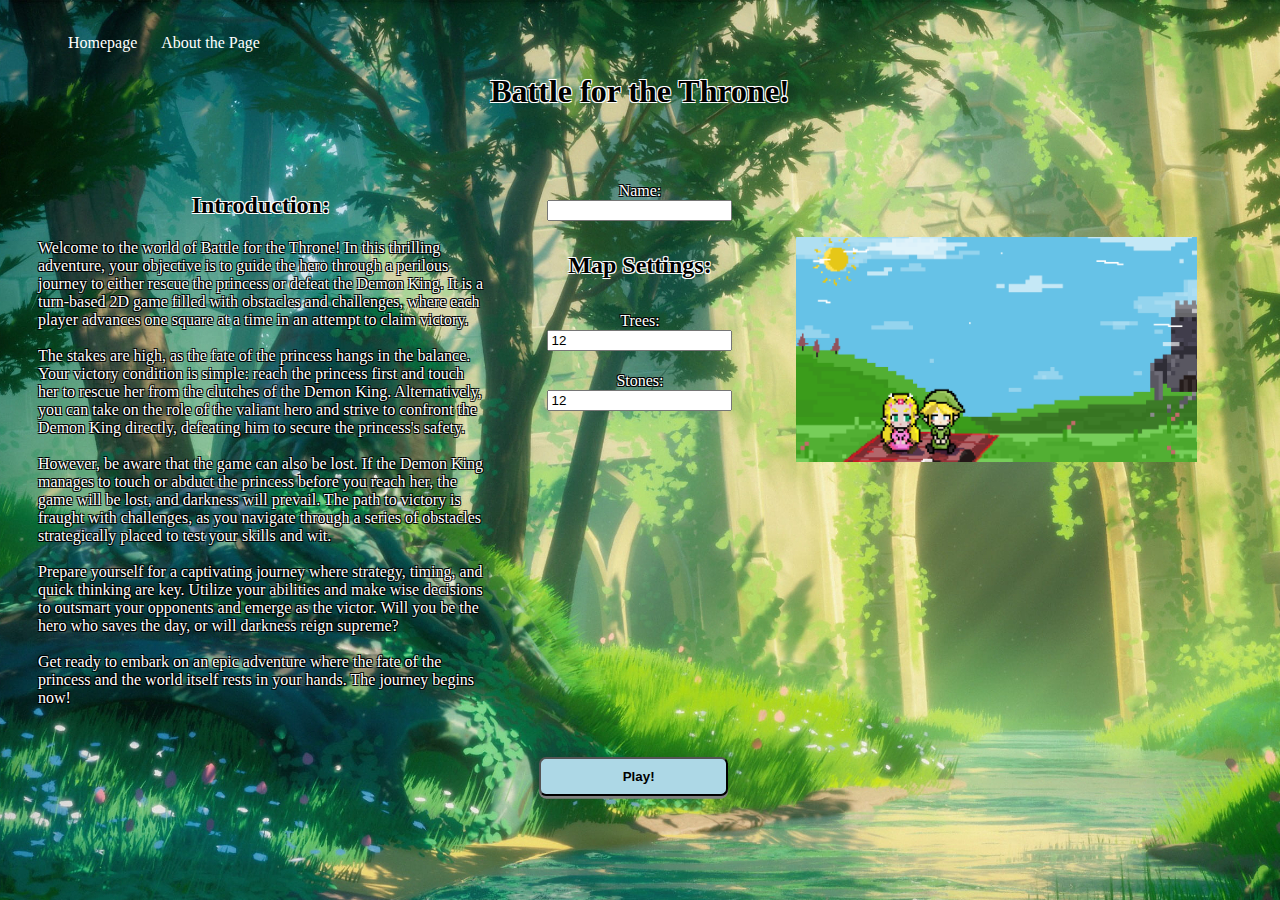
<file: Foerster_Lars/HTML/index.html>
<!DOCTYPE html>
<html lang="en">
<head>
    <meta charset="UTF-8">
    <link rel="icon" type="image/icon" href="../Images/Icon.png">
    <title>Battle for the Throne!</title>
    <link rel="stylesheet" type="text/css" href="../CSS/style.css">
</head>
<body>
<header class="head">
    <nav>
        <ul>
            <li><a href="index.html">Homepage</a></li>
            <li><a href="about.html">About the Page</a></li>
        </ul>
    </nav>
    <h1>Battle for the Throne!</h1>
</header>
<div id="welcome">
    <div class="container">
        <div class="containerItem">
            <h2>Introduction:</h2>
            Welcome to the world of Battle for the Throne! In this thrilling adventure, your objective is to guide the hero through a perilous journey to either rescue the princess or defeat the Demon King. It is a turn-based 2D game filled with obstacles and challenges, where each player advances one square at a time in an attempt to claim victory.<br><br>

            The stakes are high, as the fate of the princess hangs in the balance. Your victory condition is simple: reach the princess first and touch her to rescue her from the clutches of the Demon King. Alternatively, you can take on the role of the valiant hero and strive to confront the Demon King directly, defeating him to secure the princess's safety.<br><br>

            However, be aware that the game can also be lost. If the Demon King manages to touch or abduct the princess before you reach her, the game will be lost, and darkness will prevail. The path to victory is fraught with challenges, as you navigate through a series of obstacles strategically placed to test your skills and wit.<br><br>

            Prepare yourself for a captivating journey where strategy, timing, and quick thinking are key. Utilize your abilities and make wise decisions to outsmart your opponents and emerge as the victor. Will you be the hero who saves the day, or will darkness reign supreme?<br><br>

            Get ready to embark on an epic adventure where the fate of the princess and the world itself rests in your hands. The journey begins now!
        </div>
        <div class="containerItem">
            <div class="inputItems">
                <div>Name:</div>
                <label for="nameInput"></label>
                <input type="text" id="nameInput" oninput="showPlayername()">
            </div>
            <div  class="inputItems">
                <h2>Map Settings:</h2>
            </div>
            <div  class="inputItems">
                <div>Trees:</div>
                <label for="obstacle1Count"></label>
                <input type="number" id="obstacle1Count" value="12">
            </div>
            <div  class="inputItems">
                <div>Stones:</div>
                <label for="obstacle2Count"></label>
                <input type="number" id="obstacle2Count" value="12">
            </div>
        </div>
        <div class="containerItem">
            <img id="startPic" src="../Images/start.png" alt="link and zelda">
        </div>
    </div>
    <footer>
        <button onclick="createMap()" id="playButton">Play!</button>
    </footer>
</div>
<div id="game">
    <div id="gameMapContainer">
        <div id="mapContainer"></div>
        <footer class="foot hidden">
            <div class="containerItem">
            <button id="debugButton">Debug Mode</button>
            </div>
            <div class="featureArea">
                 <div id="timer">
                Timer: 00:00
                 </div>
                 <div id="showName">
                     Hero:
                 </div>
                 <div id="steps">
                     Steps: 0
                </div>
            </div>
            <div class="containerItem"></div>
        </footer>
    </div>
</div>
<div id="afterGame">
    <div id="win1Screen" class="screen hidden">
        <img src="../Images/Win1.png" alt="You Win 1">
        <button onclick="location.reload()">Main Menu</button>
        <button onclick="playAgain()">Play Again</button>
    </div>
    <div id="win2Screen" class="screen hidden">
        <img src="../Images/Win2.png" alt="You Win 2">
        <button onclick="location.reload()">Main Menu</button>
        <button onclick="playAgain()">Play Again</button>
    </div>
    <div id="loseScreen" class="screen hidden">
        <img src="../Images/Lose.png" alt="You Lose">
        <button onclick="location.reload()">Main Menu</button>
        <button onclick="playAgain()">Play Again</button>
    </div>
</div>

<script src="../JS/structure.js"></script>
</body>
</html>
</file>
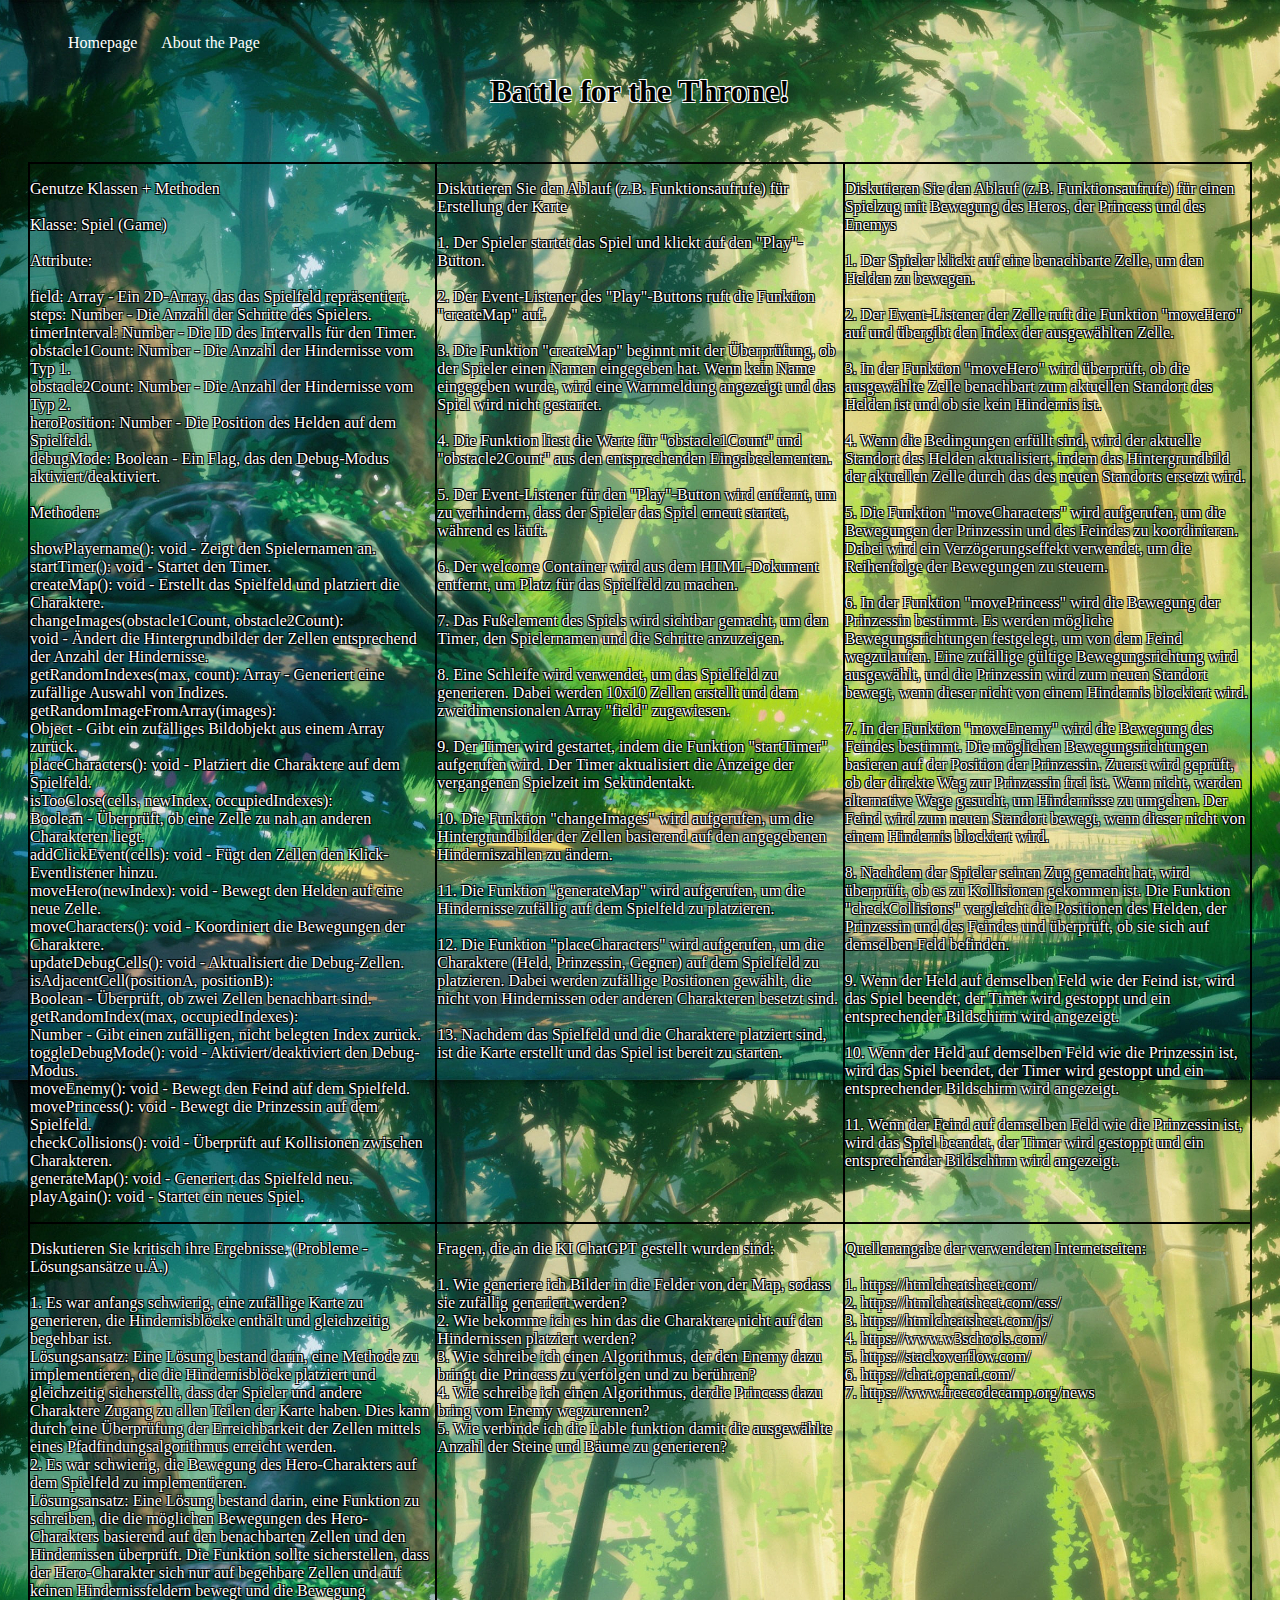
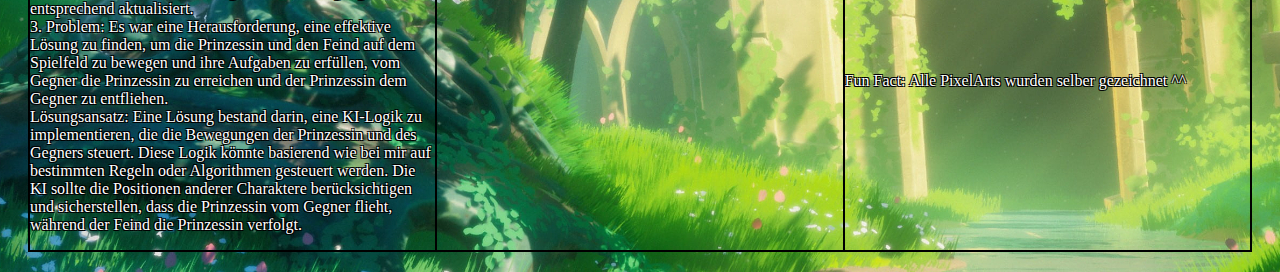
<file: Foerster_Lars/HTML/about.html>
<!DOCTYPE html>
<html lang="de">
<head>
    <meta charset="UTF-8">
    <link rel="icon" type="image/icon" href="../Images/Icon.png">
    <title>About</title>
    <link rel="stylesheet" type="text/css" href="../CSS/style.css">
</head>
<header class="head">
    <nav>
        <ul>
            <li><a href="index.html">Homepage</a></li>
            <li><a href="about.html">About the Page</a></li>
        </ul>
    </nav>
    <h1>Battle for the Throne!</h1>
</header>
<body>
<div class="containerAbout">
    <div class="Questions">
        <div class="aboutItems">
        <p>Genutze Klassen + Methoden <br><br>
            Klasse: Spiel (Game)<br><br>
            Attribute:<br><br>
            field: Array - Ein 2D-Array, das das Spielfeld repräsentiert.<br>
            steps: Number - Die Anzahl der Schritte des Spielers.<br>
            timerInterval: Number - Die ID des Intervalls für den Timer.<br>
            obstacle1Count: Number - Die Anzahl der Hindernisse vom Typ 1.<br>
            obstacle2Count: Number - Die Anzahl der Hindernisse vom Typ 2.<br>
            heroPosition: Number - Die Position des Helden auf dem Spielfeld.<br>
            debugMode: Boolean - Ein Flag, das den Debug-Modus aktiviert/deaktiviert.<br><br>
            Methoden:<br><br>
            showPlayername(): void - Zeigt den Spielernamen an.<br>
            startTimer(): void - Startet den Timer.<br>
            createMap(): void - Erstellt das Spielfeld und platziert die Charaktere.<br>
            changeImages(obstacle1Count, obstacle2Count):<br>void - Ändert die Hintergrundbilder der Zellen entsprechend der Anzahl der Hindernisse.<br>
            getRandomIndexes(max, count): Array - Generiert eine zufällige Auswahl von Indizes.<br>
            getRandomImageFromArray(images):<br> Object - Gibt ein zufälliges Bildobjekt aus einem Array zurück.<br>
            placeCharacters(): void - Platziert die Charaktere auf dem Spielfeld.<br>
            isTooClose(cells, newIndex, occupiedIndexes):<br>Boolean - Überprüft, ob eine Zelle zu nah an anderen Charakteren liegt.<br>
            addClickEvent(cells): void - Fügt den Zellen den Klick-Eventlistener hinzu.<br>
            moveHero(newIndex): void - Bewegt den Helden auf eine neue Zelle.<br>
            moveCharacters(): void - Koordiniert die Bewegungen der Charaktere.<br>
            updateDebugCells(): void - Aktualisiert die Debug-Zellen.<br>
            isAdjacentCell(positionA, positionB):<br> Boolean - Überprüft, ob zwei Zellen benachbart sind.<br>
            getRandomIndex(max, occupiedIndexes):<br> Number - Gibt einen zufälligen, nicht belegten Index zurück.<br>
            toggleDebugMode(): void - Aktiviert/deaktiviert den Debug-Modus.<br>
            moveEnemy(): void - Bewegt den Feind auf dem Spielfeld.<br>
            movePrincess(): void - Bewegt die Prinzessin auf dem Spielfeld.<br>
            checkCollisions(): void - Überprüft auf Kollisionen zwischen Charakteren.<br>
            generateMap(): void - Generiert das Spielfeld neu.<br>
            playAgain(): void - Startet ein neues Spiel.<br> </p>
        </div>
        <div class="aboutItems">
            <p>
                Diskutieren Sie den Ablauf (z.B. Funktionsaufrufe) für Erstellung der Karte<br><br>
                1. Der Spieler startet das Spiel und klickt auf den "Play"-Button.<br><br>
                2. Der Event-Listener des "Play"-Buttons ruft die Funktion "createMap" auf.<br><br>
                3. Die Funktion "createMap" beginnt mit der Überprüfung, ob der Spieler einen Namen eingegeben hat. Wenn kein Name eingegeben wurde, wird eine Warnmeldung angezeigt und das Spiel wird nicht gestartet.<br><br>
                4. Die Funktion liest die Werte für "obstacle1Count" und "obstacle2Count" aus den entsprechenden Eingabeelementen.<br><br>
                5. Der Event-Listener für den "Play"-Button wird entfernt, um zu verhindern, dass der Spieler das Spiel erneut startet, während es läuft.<br><br>
                6. Der welcome Container wird aus dem HTML-Dokument entfernt, um Platz für das Spielfeld zu machen.<br><br>
                7. Das Fußelement des Spiels wird sichtbar gemacht, um den Timer, den Spielernamen und die Schritte anzuzeigen.<br><br>
                8. Eine Schleife wird verwendet, um das Spielfeld zu generieren. Dabei werden 10x10 Zellen erstellt und dem zweidimensionalen Array "field" zugewiesen.<br><br>
                9. Der Timer wird gestartet, indem die Funktion "startTimer" aufgerufen wird. Der Timer aktualisiert die Anzeige der vergangenen Spielzeit im Sekundentakt.<br><br>
                10. Die Funktion "changeImages" wird aufgerufen, um die Hintergrundbilder der Zellen basierend auf den angegebenen Hinderniszahlen zu ändern.<br><br>
                11. Die Funktion "generateMap" wird aufgerufen, um die Hindernisse zufällig auf dem Spielfeld zu platzieren.<br><br>
                12. Die Funktion "placeCharacters" wird aufgerufen, um die Charaktere (Held, Prinzessin, Gegner) auf dem Spielfeld zu platzieren. Dabei werden zufällige Positionen gewählt, die nicht von Hindernissen oder anderen Charakteren besetzt sind.<br><br>
                13. Nachdem das Spielfeld und die Charaktere platziert sind, ist die Karte erstellt und das Spiel ist bereit zu starten.<br><br>
            </p>
        </div>
        <div class="aboutItems">
            <p>
                Diskutieren Sie den Ablauf (z.B. Funktionsaufrufe) für einen Spielzug mit Bewegung des Heros, der Princess und des Enemys<br><br>
                1. Der Spieler klickt auf eine benachbarte Zelle, um den Helden zu bewegen.<br><br>
                2. Der Event-Listener der Zelle ruft die Funktion "moveHero" auf und übergibt den Index der ausgewählten Zelle.<br><br>
                3. In der Funktion "moveHero" wird überprüft, ob die ausgewählte Zelle benachbart zum aktuellen Standort des Helden ist und ob sie kein Hindernis ist.<br><br>
                4. Wenn die Bedingungen erfüllt sind, wird der aktuelle Standort des Helden aktualisiert, indem das Hintergrundbild der aktuellen Zelle durch das des neuen Standorts ersetzt wird.<br><br>
                5. Die Funktion "moveCharacters" wird aufgerufen, um die Bewegungen der Prinzessin und des Feindes zu koordinieren. Dabei wird ein Verzögerungseffekt verwendet, um die Reihenfolge der Bewegungen zu steuern.<br><br>
                6. In der Funktion "movePrincess" wird die Bewegung der Prinzessin bestimmt. Es werden mögliche Bewegungsrichtungen festgelegt, um von dem Feind wegzulaufen. Eine zufällige gültige Bewegungsrichtung wird ausgewählt, und die Prinzessin wird zum neuen Standort bewegt, wenn dieser nicht von einem Hindernis blockiert wird.<br><br>
                7. In der Funktion "moveEnemy" wird die Bewegung des Feindes bestimmt. Die möglichen Bewegungsrichtungen basieren auf der Position der Prinzessin. Zuerst wird geprüft, ob der direkte Weg zur Prinzessin frei ist. Wenn nicht, werden alternative Wege gesucht, um Hindernisse zu umgehen. Der Feind wird zum neuen Standort bewegt, wenn dieser nicht von einem Hindernis blockiert wird.<br><br>
                8. Nachdem der Spieler seinen Zug gemacht hat, wird überprüft, ob es zu Kollisionen gekommen ist. Die Funktion "checkCollisions" vergleicht die Positionen des Helden, der Prinzessin und des Feindes und überprüft, ob sie sich auf demselben Feld befinden.<br><br>
                9. Wenn der Held auf demselben Feld wie der Feind ist, wird das Spiel beendet, der Timer wird gestoppt und ein entsprechender Bildschirm wird angezeigt.<br><br>
                10. Wenn der Held auf demselben Feld wie die Prinzessin ist, wird das Spiel beendet, der Timer wird gestoppt und ein entsprechender Bildschirm wird angezeigt.<br><br>
                11. Wenn der Feind auf demselben Feld wie die Prinzessin ist, wird das Spiel beendet, der Timer wird gestoppt und ein entsprechender Bildschirm wird angezeigt.<br><br>
            </p>
        </div>
        <div class="aboutItems">
            <p>Diskutieren Sie kritisch ihre Ergebnisse. (Probleme - Lösungsansätze u.Ä.)<br><br>
                1. Es war anfangs schwierig, eine zufällige Karte zu generieren, die Hindernisblöcke enthält und gleichzeitig begehbar ist. <br>
                Lösungsansatz: Eine Lösung bestand darin, eine Methode zu implementieren, die die Hindernisblöcke platziert und gleichzeitig sicherstellt, dass der Spieler und andere Charaktere Zugang zu allen Teilen der Karte haben. Dies kann durch eine Überprüfung der Erreichbarkeit der Zellen mittels eines Pfadfindungsalgorithmus erreicht werden.<br>
                2. Es war schwierig, die Bewegung des Hero-Charakters auf dem Spielfeld zu implementieren.<br>
                Lösungsansatz: Eine Lösung bestand darin, eine Funktion zu schreiben, die die möglichen Bewegungen des Hero-Charakters basierend auf den benachbarten Zellen und den Hindernissen überprüft. Die Funktion sollte sicherstellen, dass der Hero-Charakter sich nur auf begehbare Zellen und auf keinen Hindernissfeldern bewegt und die Bewegung entsprechend aktualisiert.<br>
                3. Problem: Es war eine Herausforderung, eine effektive Lösung zu finden, um die Prinzessin und den Feind auf dem Spielfeld zu bewegen und ihre Aufgaben zu erfüllen, vom Gegner die Prinzessin zu erreichen und der Prinzessin dem Gegner zu entfliehen.<br>
                Lösungsansatz: Eine Lösung bestand darin, eine KI-Logik zu implementieren, die die Bewegungen der Prinzessin und des Gegners steuert. Diese Logik könnte basierend wie bei mir auf bestimmten Regeln oder Algorithmen gesteuert werden. Die KI sollte die Positionen anderer Charaktere berücksichtigen und sicherstellen, dass die Prinzessin vom Gegner flieht, während der Feind die Prinzessin verfolgt.<br>
            </p>
        </div>
        <div class="aboutItems">
            <p>
                Fragen, die an die KI ChatGPT gestellt wurden sind:<br><br>
                1. Wie generiere ich Bilder in die Felder von der Map, sodass sie zufällig generiert werden?<br>
                2. Wie bekomme ich es hin das die Charaktere nicht auf den Hindernissen platziert werden?<br>
                3. Wie schreibe ich einen Algorithmus, der den Enemy dazu bringt die Princess zu verfolgen und zu berühren?<br>
                4. Wie schreibe ich einen Algorithmus, derdie Princess dazu bring vom Enemy wegzurennen? <br>
                5. Wie verbinde ich die Lable funktion damit die ausgewählte Anzahl der Steine und Bäume zu generieren? <br>
            </p>
        </div>
        <div class="aboutItems">
            <p>
                Quellenangabe der verwendeten Internetseiten:<br><br>
                1. https://htmlcheatsheet.com/<br>
                2. https://htmlcheatsheet.com/css/<br>
                3. https://htmlcheatsheet.com/js/<br>
                4. https://www.w3schools.com/<br>
                5. https://stackoverflow.com/<br>
                6. https://chat.openai.com/<br>
                7. https://www.freecodecamp.org/news<br><br><br><br><br><br><br><br><br><br><br><br><br><br><br><br>

                Fun Fact: Alle PixelArts wurden selber gezeichnet ^^

            </p>
        </div>
    </div>
</div>
</body>
</html>
</file>
<file: Foerster_Lars/CSS/style.css>
body{
    background-image: url("../Images/hintergrund.jpg");
}

h1,h2{
    text-align: center;
    color: black;
    text-shadow: -1px -1px 0 white, 1px -1px white, -1px 1px 0 white, 1px 1px 0 white;
}

header {
    padding: 10px;
}

nav ul li {
    display: inline;
}

nav ul li a {
    padding: 10px;
    text-decoration: none;
    color: white;
}

.container{
    display: grid;
    grid-template-columns: 2fr 1fr 2fr;
}

.foot{
    color: white;
    display: grid;
    grid-template-columns: 1fr 1fr 1fr;
}

.featureArea{
    color: white;
    text-shadow: -1px -1px 0 #000, 1px -1px 0 #000, -1px 1px 0 #000, 1px 1px 0 #000;
    display: grid;
    grid-template-columns: 1fr 1fr 1fr;
}

#showName{
    text-align: center;
}

#steps{
    text-align: right;
}

.containerItem{
   padding: 30px;
    color: white;
    text-shadow: -1px -1px 0 #000, 1px -1px 0 #000, -1px 1px 0 #000, 1px 1px 0 #000;
}

.inputItems{
    margin-top: 10px;
    text-align: center;
    justify-content: center;
    align-items: center;
    height: 50px;
}

#playButton{
    margin-top: 20px;
    margin-left: 42%;
    display: block;
    width: 15%;
    text-align: center;
    font-weight: bold;
    padding: 10px 0 10px 10px ;
    background-color: lightblue;
    color: black;
    -webkit-border-radius: 7px;
    -moz-border-radius: 7px;
    -o-border-radius: 7px;
    border-radius: 7px;
    box-shadow: 0 .2em gray;
    cursor: pointer;
}

#startPic{
    margin-top: 65px;
    margin-right: 100px;
    width: 90%;
}

#mapContainer{
    display: grid;
    grid-template-columns: 65px 65px 65px 65px 65px 65px 65px 65px 65px 65px;
    gap: 1px;
    align-items: center;
    justify-content: center;
    position: relative;
}
.cell{
    border: 1px solid black;
    height: 65px;
    display: inline-block;
    background-size: cover;
    position: relative;
}
.cell:hover{
    background-color: gray;
    opacity: 0.6;
}

.hero, .princess, .enemy {
    position: absolute;
    width: 100%;
    height: 100%;
    background-size: cover;
}

.hero {
    background-image: url('../Images/Hero.png');
}

.princess {
    background-image: url('../Images/Princess.png');
}

.enemy {
    background-image: url('../Images/Enemy.png');
}

#debugButton{
    padding: 2px;
    margin-left: 30px;
}

.debug-cell {
    border: 1px solid transparent;
}

.debug-cell.allowed {
    border-color: red;
}

.hidden{
    display: none;
}

#afterGame {
    position: absolute;
    top: 50%;
    left: 50%;
    transform: translate(-50%, -50%);
    z-index: 9999;
}

#win1Screen img,
#win2Screen img,
#loseScreen img {
    max-width: 100%;
    max-height: 100%;
}

.containerAbout{

    color: white;
    text-shadow: -1px -1px 0 #000, 1px -1px 0 #000, -1px 1px 0 #000, 1px 1px 0 #000;
}

.Questions{
    margin:20px;
    border: black 1px solid;
    text-align: left;
    display: grid;
    grid-template-columns: 1fr 1fr 1fr;
}

.aboutItems{
    border: black 1px solid;
}
</file>
